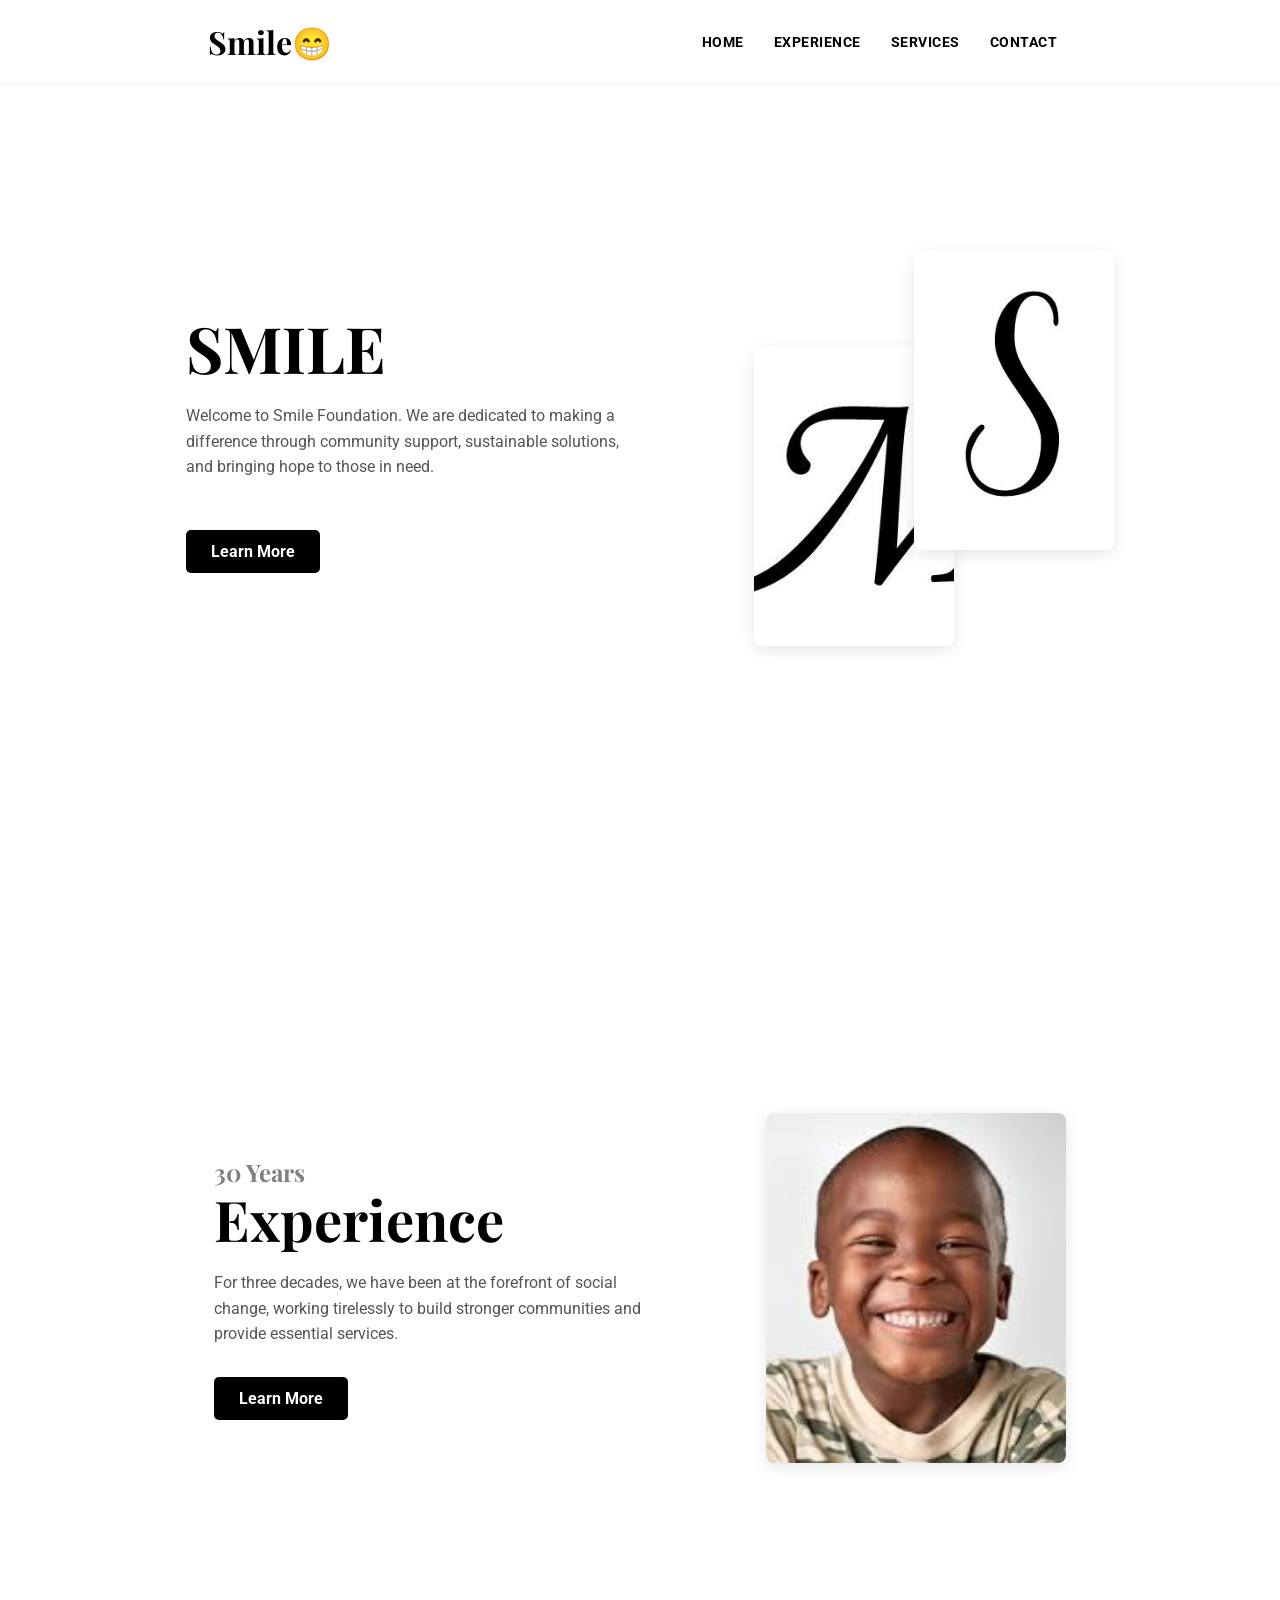
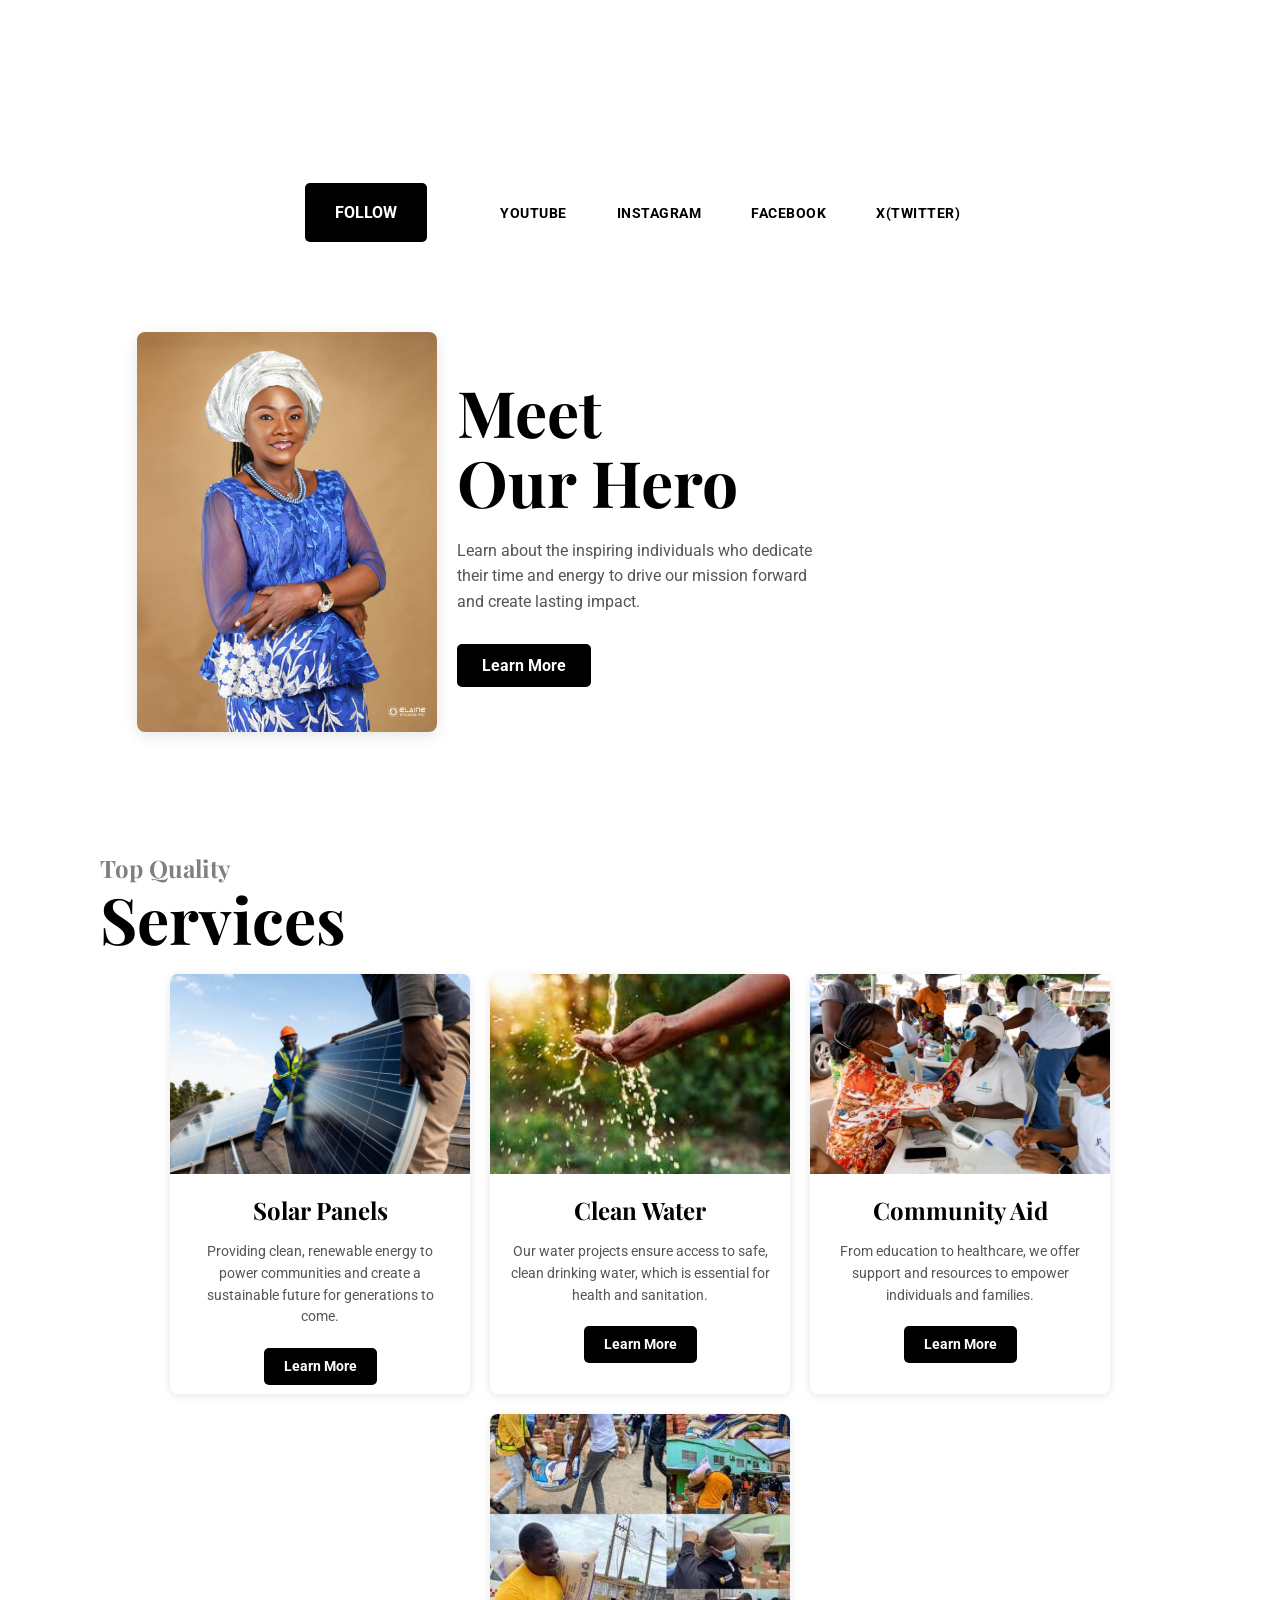
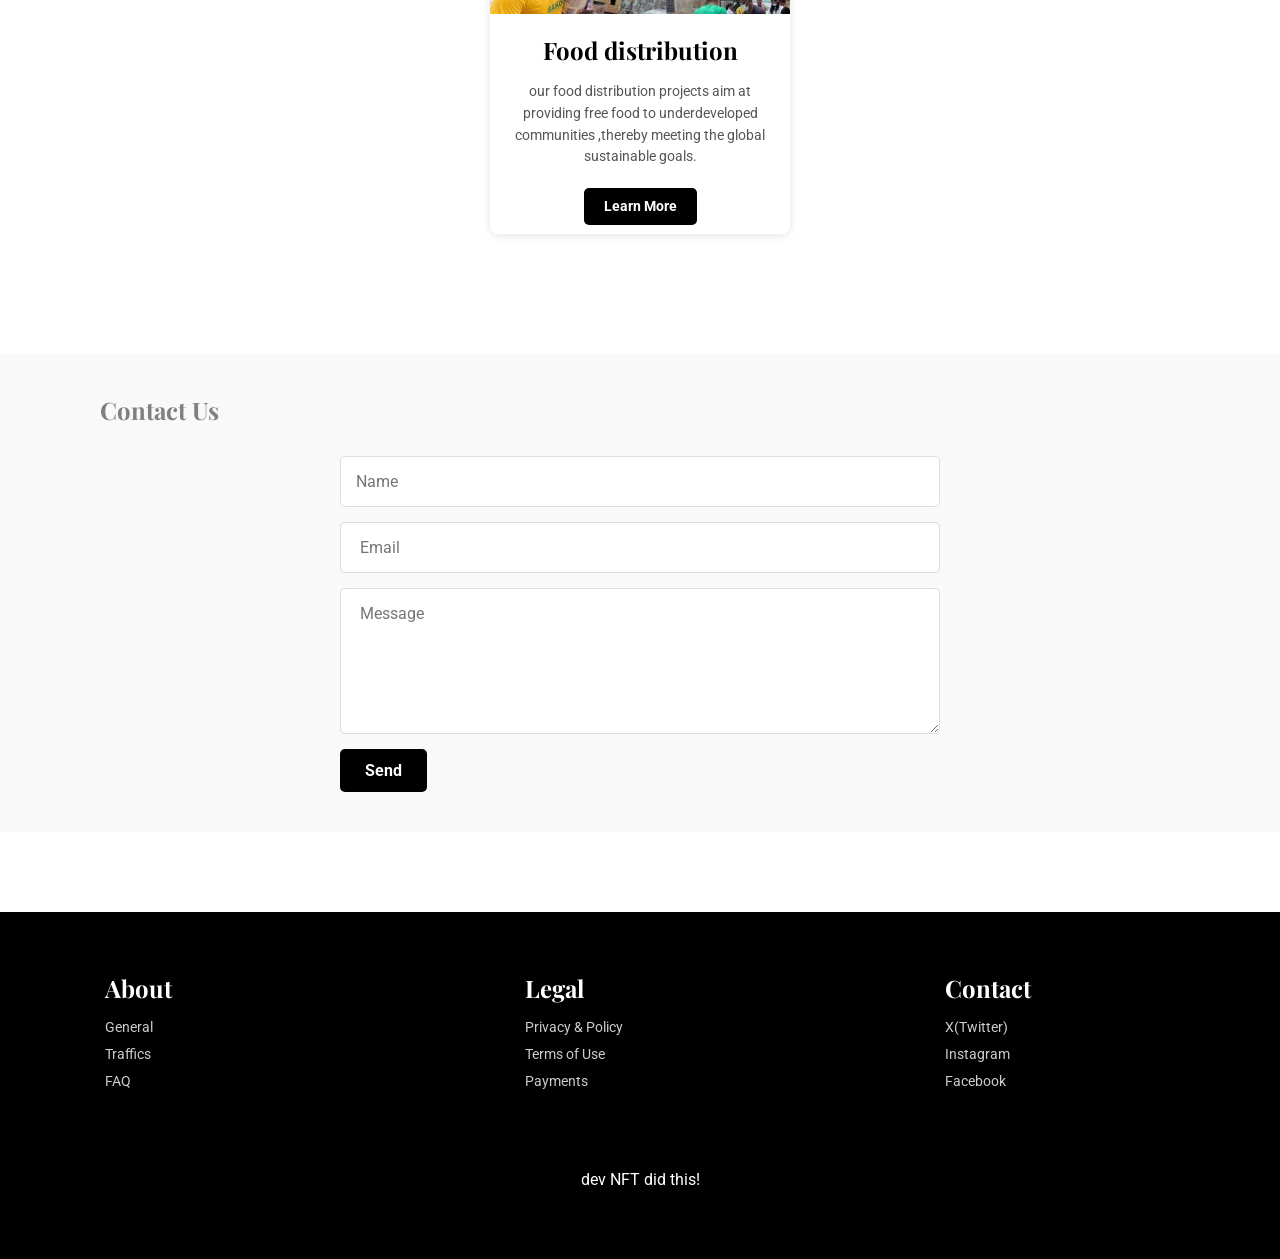
<file: index.html>
<!DOCTYPE html>
<html lang="en">

<head>
    <meta charset="UTF-8">
    <meta http-equiv="X-UA-Compatible" content="IE=edge">
    <meta name="viewport" content="width=device-width, initial-scale=1.0">
    <title>SMILE FOUNDATION</title>
   
    <link rel="preconnect" href="https://fonts.googleapis.com">
    <link rel="preconnect" href="https://fonts.gstatic.com" crossorigin>
    <link href="https://fonts.googleapis.com/css2?family=Playfair+Display:wght@700&family=Roboto:wght@400;700&display=swap"
        rel="stylesheet">
    

    <link rel="stylesheet" href ="SMILECSSV2.css">

</head>

<body>
    <!---Header starts HERE --->
    <header class="header">
        <nav class="nav">
            <h1 class="logo">Smile😁</h1>
            
       
            <ul class="nav-links" id="nav-links">
                <li><a href="#home">HOME</a></li>
                <li><a href="#experience">EXPERIENCE</a></li>
                <li><a href="#services">SERVICES</a></li>
                <li><a href="#contact">CONTACT</a></li>

            </ul>

         
            <div class="nav-toggle" id="nav-toggle">
                <span class="bar"></span>
                <span class="bar"></span>
                <span class="bar"></span>
            </div>
        </nav>
    </header>
    <main class ="maincontent">

    <!--Section one starts-->
    <section class="content" id="home">
        <section class="header_content">
            <h1 class="header_heading">
                SMILE
            </h1>

            <p class="header_subheadings">
                Welcome to Smile Foundation. We are dedicated to making a difference through community support, sustainable solutions, and bringing hope to those in need.
            </p>

            <div class="btn">
                <a href="" class="main_btn">Learn More</a>
            </div>
        </section>
        <section class="header_img-container">
        
            <img src="images/italics S.jpg" alt="Portrait 1" class="header_img img-one" />
            <img src="images/italics M.jpg" alt="Portrait 2" class="header_img img-two" />
        </section>
    </section>

    <!-- Experience section starts -->
    <section class="experience" id="experience">
        <section class="experience_content">
            <h2 class="gray-heading"> 30 Years</h2>
            <h1 class="header_heading experience-heading"> Experience</h1>
            <p class="header_subheadings experience_sub-heading">
                For three decades, we have been at the forefront of social change, working tirelessly to build stronger communities and provide essential services.
            </p>
            <section class="btn">
                <a href="" class="main_btn">Learn More</a>
            </section>
        </section>

        <div class="experience-img"></div>
    </section>
    <!-- Experience section ends -->

    <!-- Social Media section starts -->
    <section class="social-media">
        <ul class="sm-container">
            <div class="follow">FOLLOW</div>
            <li class="list-items"><a href="#">YOUTUBE</a></li>
            <li class="list-items"><a href="#">INSTAGRAM</a></li>
            <li class="list-items"><a href="#">FACEBOOK</a></li>
            <li class="list-items"><a href="#">X(TWITTER)</a></li>
        </ul>
    </section>
    <!-- Social Media section Ends -->

    <!-- Hero section starts -->
    <div class="hero-container">
        
        <div class="hero-img-container"></div>
        <div class="hero_content">
            <h1 class="header_heading hero_headings">
                Meet<br>
                Our Hero
            </h1>
            <p class="hero-sub-headings">
                Learn about the inspiring individuals who dedicate their time and energy to drive our mission forward and create lasting impact.
            </p>
            <div class="btn">
                <a href="" class="main_btn">Learn More</a>
            </div>
        </div>
    </div>
    <!-- Hero section ends -->

    <!-- services section starts -->
    <section class="services" id="services">
        <h2 class="gray-heading services_g-heading">Top Quality</h2>
        <h1 class="header_heading services-heading"> Services</h1>

        <section class="cards">
            <div class="card">
             
                <div class="card-img img-one"></div>
                <div class="card-content">
                    <h1 class="card-title">Solar Panels</h1>
                    <p class="card-info">
                        Providing clean, renewable energy to power communities and create a sustainable future for generations to come.
                    </p>
                    <a href="" class="main_btn card-btn"> Learn More</a>
                </div>
            </div>
            <div class="card">
           
                <div class="card-img img-two"></div>
                <div class="card-content">
                   
                    <h1 class="card-title">Clean Water</h1>
                    <p class="card-info">
                        Our water projects ensure access to safe, clean drinking water, which is essential for health and sanitation.
                    </p>
                    <a href="" class="main_btn card-btn"> Learn More</a>
                </div>
            </div>
            <div class="card">
             
                <div class="card-img img-three"></div>
                <div class="card-content">
                 
                    <h1 class="card-title">Community Aid</h1>
                    <p class="card-info">
                        From education to healthcare, we offer support and resources to empower individuals and families.
                    </p>
                    <a href="" class="main_btn card-btn"> Learn More</a>
                </div>
            </div>
            <div class="card">
             
                <div class="card-img img-four"></div>
                <div class="card-content">
                 
                    <h1 class="card-title">Food distribution</h1>
                    <p class="card-info">
                        our food distribution projects aim at providing free food to underdeveloped communities ,thereby meeting the global sustainable goals.
                    </p>
                    <a href="" class="main_btn card-btn"> Learn More</a>
                </div>
            </div>
        </section>
    </section>
    <!-- services section Ends -->

    <!-- Contact section starts-->
<section class="contact" id="contact">
        <h2 class="gray-heading services_g-heading">Contact Us</h2>
        <form class="contact-form" onsubmit="return false;">
            <input type="text" placeholder="Name" required>
            <input type="email" placeholder=" Email" required>
            <textarea placeholder=" Message" rows="6" required></textarea>
            <div class_name="btn">
                 <a href="#" class="main_btn">Send </a>
            </div>
        </form>
    </section>

    <!-- Contact section Ends -->

    <!-- Footer section starts -->
    <footer class="footer">
        <div class="footer_card">
            <h1 class="footer_card-title">About</h1>
            <div class="footer_card-info">General</div>
            <div class="footer_card-info">Traffics</div>
            <div class="footer_card-info">FAQ</div>
        </div>

        <div class="footer_card">
            <h1 class="footer_card-title">Legal</h1>
            <div class="footer_card-info">Privacy & Policy</div>
            <div class="footer_card-info">Terms of Use</div>
            <div class="footer_card-info">Payments</div>
        </div>

        <div class="footer_card">
            <h1 class="footer_card-title">Contact</h1>
            <div class="footer_card-info"> X(Twitter)</div>
            <div class="footer_card-info">Instagram</div>
            <div class="footer_card-info">Facebook</div>
        </div>
    <p class="developed-by">dev NFT did this!</p>
    </main>
    </footer>
    <!-- Footer section ends -->

   
    <script>
       
        const navToggle = document.getElementById('nav-toggle');
        const navLinks = document.getElementById('nav-links');

        // Add click event listener to the toggle button
        navToggle.addEventListener('click', () => { 
            navToggle.classList.toggle('active');
            navLinks.classList.toggle('active');
        });

       
        const allNavLinks = document.querySelectorAll('.nav-links li a');

        allNavLinks.forEach(link => {
            link.addEventListener('click', () => {
                navToggle.classList.remove('active');
                navLinks.classList.remove('active');
            });
        });
    </script>
</body>

</html>
</file>
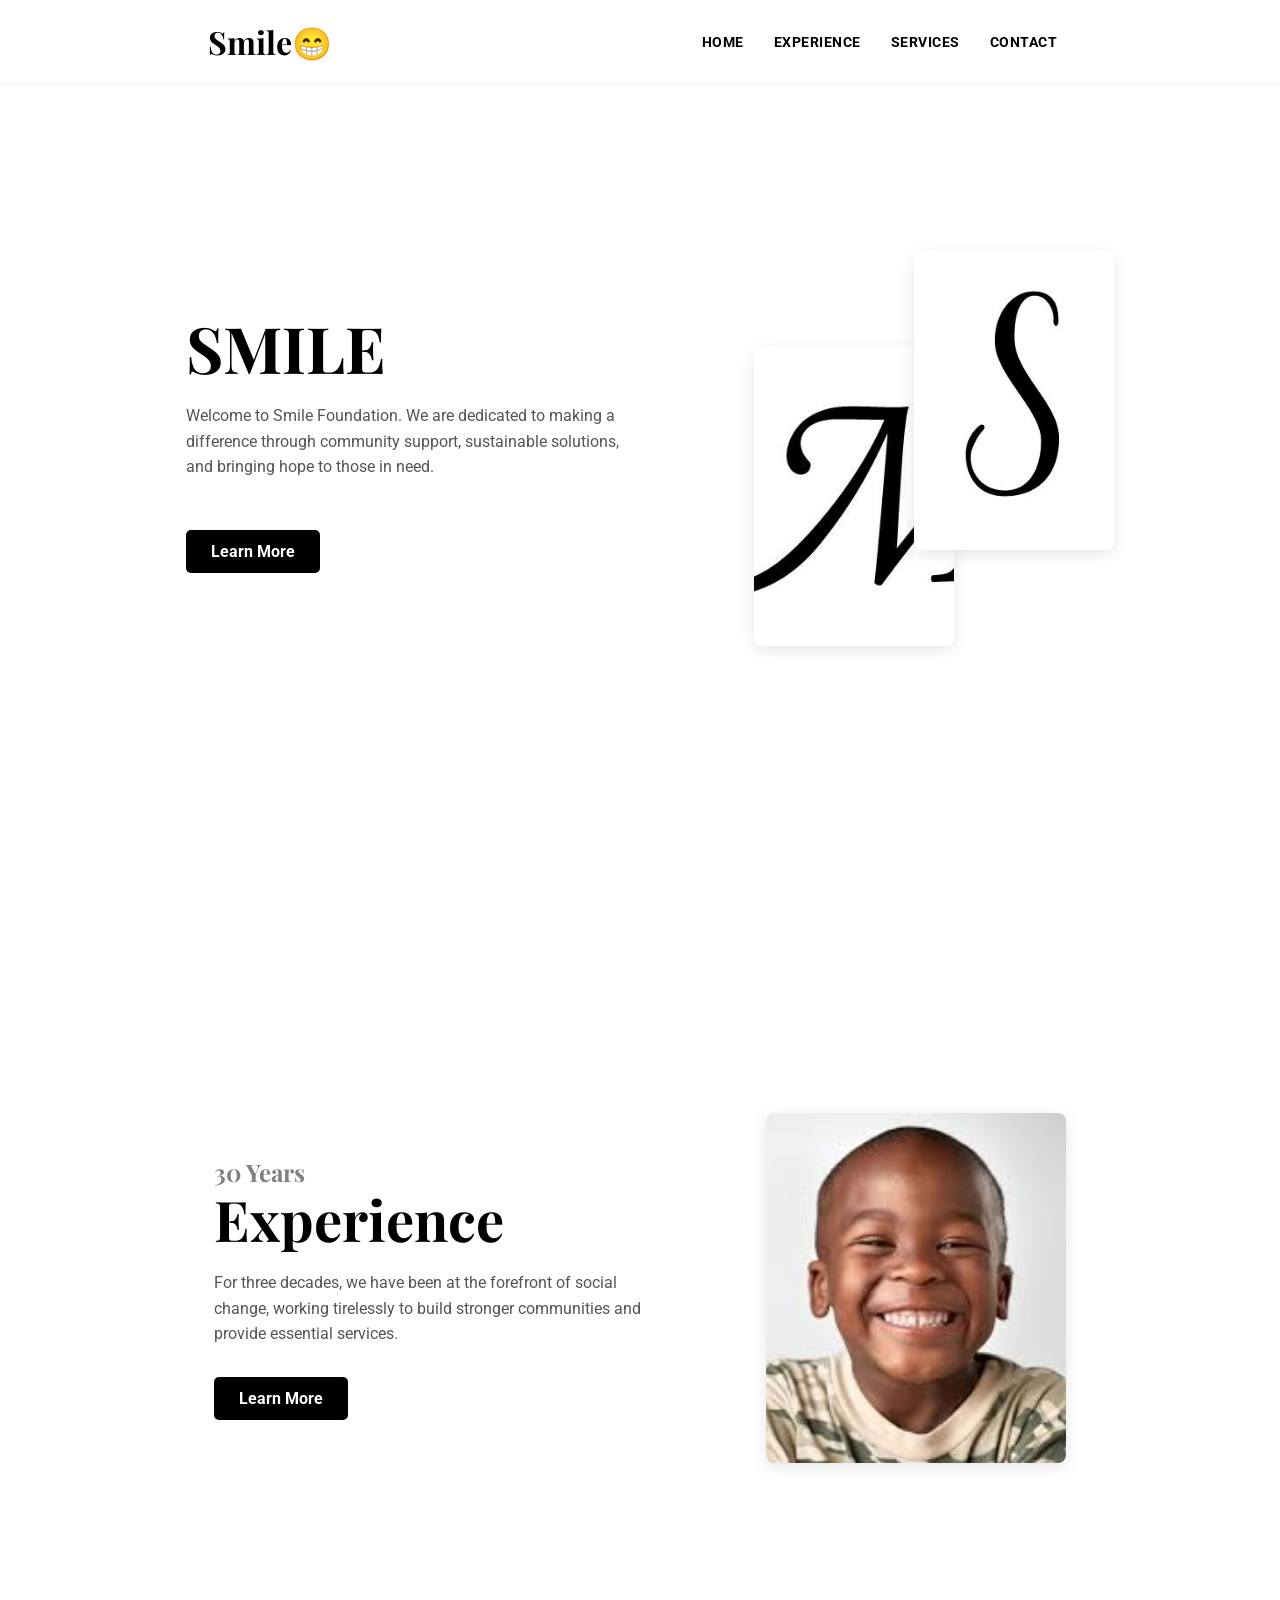
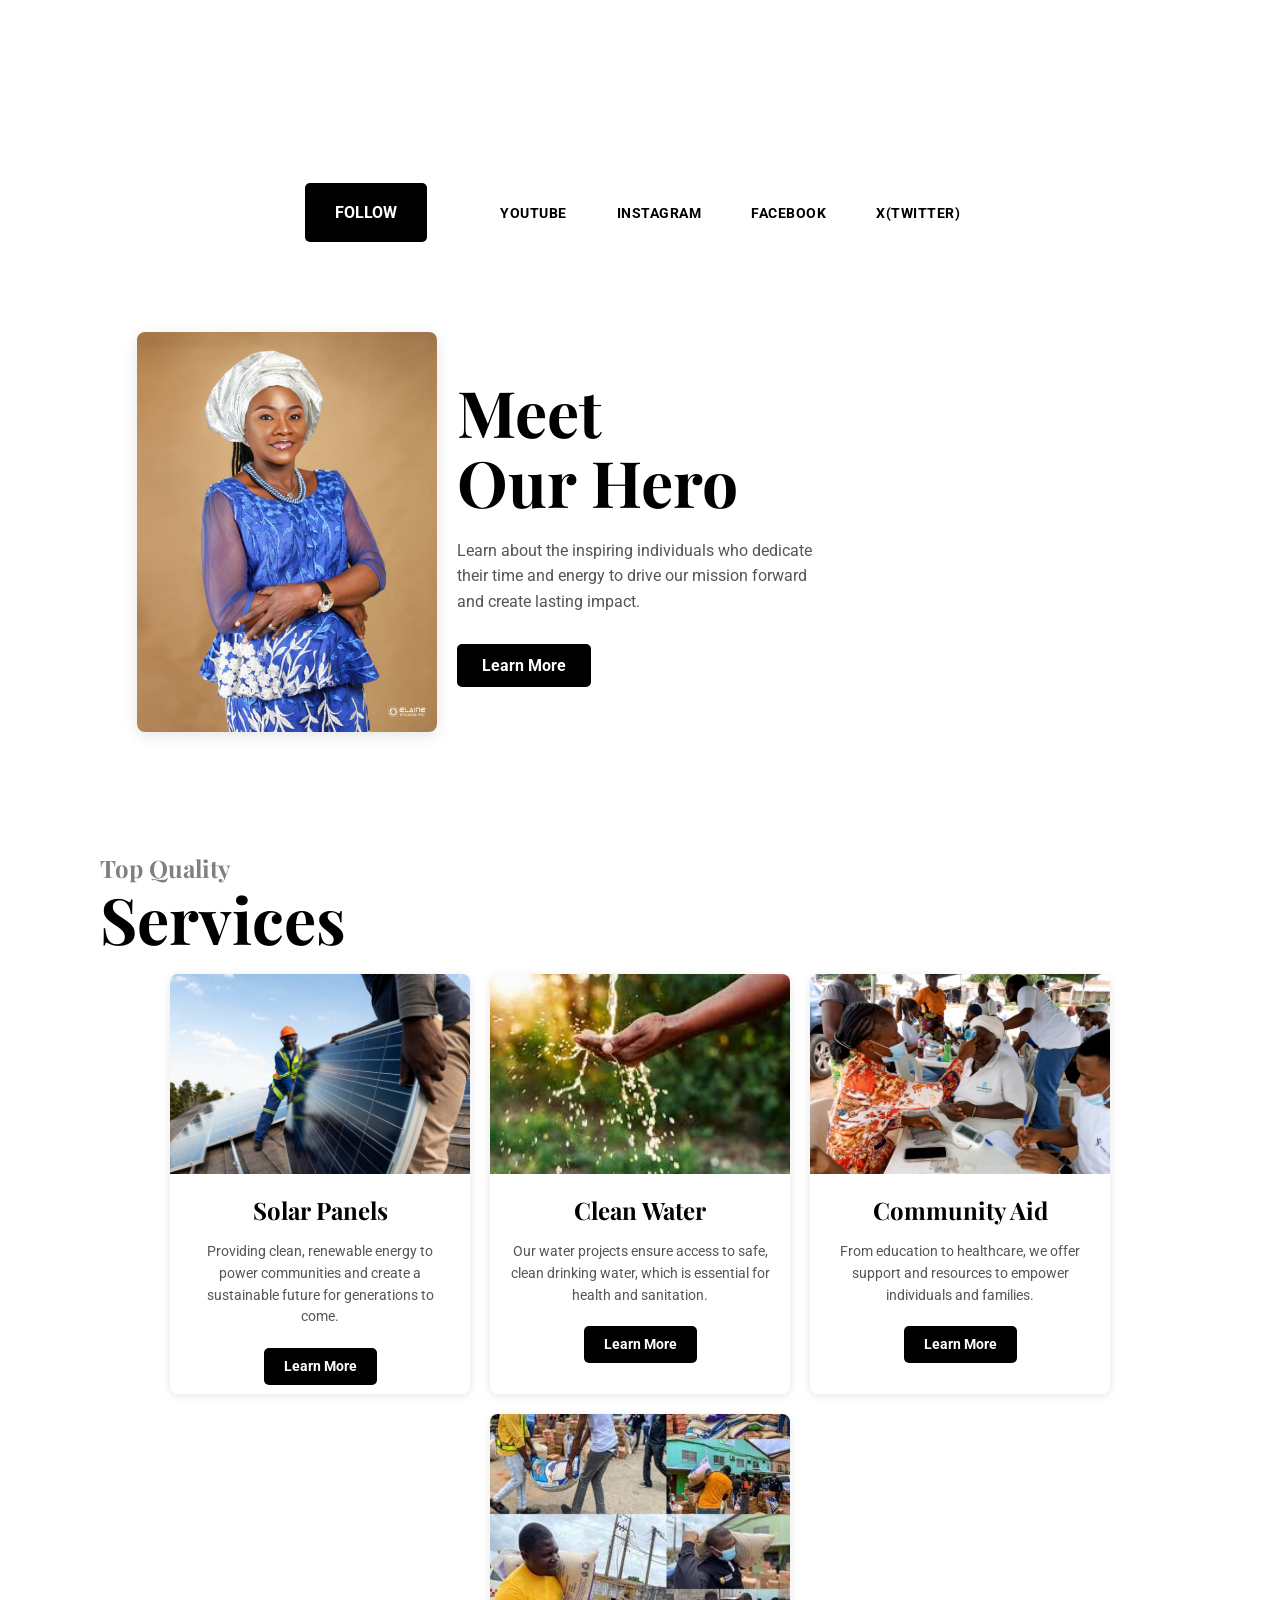
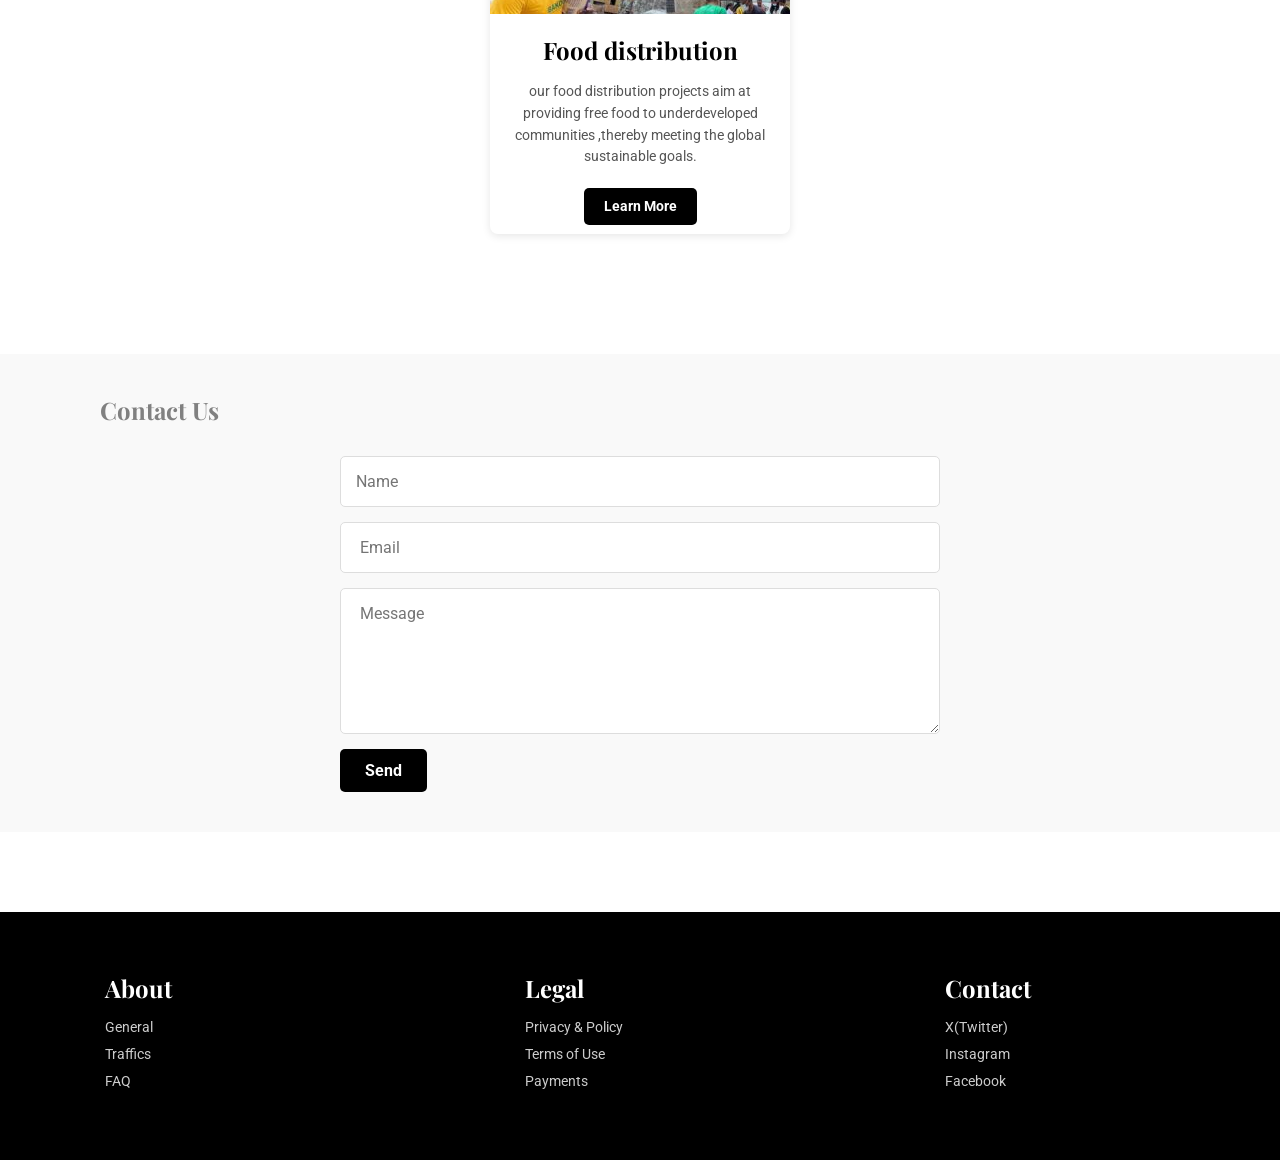
<file: SMILE FOUNDATIONV2.HTML>
<!DOCTYPE html>
<html lang="en">

<head>
    <meta charset="UTF-8">
    <meta http-equiv="X-UA-Compatible" content="IE=edge">
    <meta name="viewport" content="width=device-width, initial-scale=1.0">
    <title>SMILE FOUNDATION</title>
   
    <link rel="preconnect" href="https://fonts.googleapis.com">
    <link rel="preconnect" href="https://fonts.gstatic.com" crossorigin>
    <link href="https://fonts.googleapis.com/css2?family=Playfair+Display:wght@700&family=Roboto:wght@400;700&display=swap"
        rel="stylesheet">
    

    <link rel="stylesheet" href ="SMILECSSV2.css">

</head>

<body>
    <!---Header starts HERE --->
    <header class="header">
        <nav class="nav">
            <h1 class="logo">Smile😁</h1>
            
       
            <ul class="nav-links" id="nav-links">
                <li><a href="#home">HOME</a></li>
                <li><a href="#experience">EXPERIENCE</a></li>
                <li><a href="#services">SERVICES</a></li>
                <li><a href="#contact">CONTACT</a></li>

            </ul>

         
            <div class="nav-toggle" id="nav-toggle">
                <span class="bar"></span>
                <span class="bar"></span>
                <span class="bar"></span>
            </div>
        </nav>
    </header>
    <main class ="maincontent">

    <!--Section one starts-->
    <section class="content" id="home">
        <section class="header_content">
            <h1 class="header_heading">
                SMILE
            </h1>

            <p class="header_subheadings">
                Welcome to Smile Foundation. We are dedicated to making a difference through community support, sustainable solutions, and bringing hope to those in need.
            </p>

            <div class="btn">
                <a href="" class="main_btn">Learn More</a>
            </div>
        </section>
        <section class="header_img-container">
        
            <img src="images/italics S.jpg" alt="Portrait 1" class="header_img img-one" />
            <img src="images/italics M.jpg" alt="Portrait 2" class="header_img img-two" />
        </section>
    </section>

    <!-- Experience section starts -->
    <section class="experience" id="experience">
        <section class="experience_content">
            <h2 class="gray-heading"> 30 Years</h2>
            <h1 class="header_heading experience-heading"> Experience</h1>
            <p class="header_subheadings experience_sub-heading">
                For three decades, we have been at the forefront of social change, working tirelessly to build stronger communities and provide essential services.
            </p>
            <section class="btn">
                <a href="" class="main_btn">Learn More</a>
            </section>
        </section>

        <div class="experience-img"></div>
    </section>
    <!-- Experience section ends -->

    <!-- Social Media section starts -->
    <section class="social-media">
        <ul class="sm-container">
            <div class="follow">FOLLOW</div>
            <li class="list-items"><a href="#">YOUTUBE</a></li>
            <li class="list-items"><a href="#">INSTAGRAM</a></li>
            <li class="list-items"><a href="#">FACEBOOK</a></li>
            <li class="list-items"><a href="#">X(TWITTER)</a></li>
        </ul>
    </section>
    <!-- Social Media section Ends -->

    <!-- Hero section starts -->
    <div class="hero-container">
        
        <div class="hero-img-container"></div>
        <div class="hero_content">
            <h1 class="header_heading hero_headings">
                Meet<br>
                Our Hero
            </h1>
            <p class="hero-sub-headings">
                Learn about the inspiring individuals who dedicate their time and energy to drive our mission forward and create lasting impact.
            </p>
            <div class="btn">
                <a href="" class="main_btn">Learn More</a>
            </div>
        </div>
    </div>
    <!-- Hero section ends -->

    <!-- services section starts -->
    <section class="services" id="services">
        <h2 class="gray-heading services_g-heading">Top Quality</h2>
        <h1 class="header_heading services-heading"> Services</h1>

        <section class="cards">
            <div class="card">
             
                <div class="card-img img-one"></div>
                <div class="card-content">
                    <h1 class="card-title">Solar Panels</h1>
                    <p class="card-info">
                        Providing clean, renewable energy to power communities and create a sustainable future for generations to come.
                    </p>
                    <a href="" class="main_btn card-btn"> Learn More</a>
                </div>
            </div>
            <div class="card">
           
                <div class="card-img img-two"></div>
                <div class="card-content">
                   
                    <h1 class="card-title">Clean Water</h1>
                    <p class="card-info">
                        Our water projects ensure access to safe, clean drinking water, which is essential for health and sanitation.
                    </p>
                    <a href="" class="main_btn card-btn"> Learn More</a>
                </div>
            </div>
            <div class="card">
             
                <div class="card-img img-three"></div>
                <div class="card-content">
                 
                    <h1 class="card-title">Community Aid</h1>
                    <p class="card-info">
                        From education to healthcare, we offer support and resources to empower individuals and families.
                    </p>
                    <a href="" class="main_btn card-btn"> Learn More</a>
                </div>
            </div>
            <div class="card">
             
                <div class="card-img img-four"></div>
                <div class="card-content">
                 
                    <h1 class="card-title">Food distribution</h1>
                    <p class="card-info">
                        our food distribution projects aim at providing free food to underdeveloped communities ,thereby meeting the global sustainable goals.
                    </p>
                    <a href="" class="main_btn card-btn"> Learn More</a>
                </div>
            </div>
        </section>
    </section>
    <!-- services section Ends -->

    <!-- Contact section starts-->
<section class="contact" id="contact">
        <h2 class="gray-heading services_g-heading">Contact Us</h2>
        <form class="contact-form" onsubmit="return false;">
            <input type="text" placeholder="Name" required>
            <input type="email" placeholder=" Email" required>
            <textarea placeholder=" Message" rows="6" required></textarea>
            <div class_name="btn">
                 <a href="#" class="main_btn">Send </a>
            </div>
        </form>
    </section>

    <!-- Contact section Ends -->

    <!-- Footer section starts -->
    <footer class="footer">
        <div class="footer_card">
            <h1 class="footer_card-title">About</h1>
            <div class="footer_card-info">General</div>
            <div class="footer_card-info">Traffics</div>
            <div class="footer_card-info">FAQ</div>
        </div>

        <div class="footer_card">
            <h1 class="footer_card-title">Legal</h1>
            <div class="footer_card-info">Privacy & Policy</div>
            <div class="footer_card-info">Terms of Use</div>
            <div class="footer_card-info">Payments</div>
        </div>

        <div class="footer_card">
            <h1 class="footer_card-title">Contact</h1>
            <div class="footer_card-info"> X(Twitter)</div>
            <div class="footer_card-info">Instagram</div>
            <div class="footer_card-info">Facebook</div>
        </div>
    
    </main>
    </footer>
    <!-- Footer section ends -->

   
    <script>
       
        const navToggle = document.getElementById('nav-toggle');
        const navLinks = document.getElementById('nav-links');

        // Add click event listener to the toggle button
        navToggle.addEventListener('click', () => { 
            navToggle.classList.toggle('active');
            navLinks.classList.toggle('active');
        });

       
        const allNavLinks = document.querySelectorAll('.nav-links li a');

        allNavLinks.forEach(link => {
            link.addEventListener('click', () => {
                navToggle.classList.remove('active');
                navLinks.classList.remove('active');
            });
        });
    </script>
</body>

</html>
</file>
<file: SMILECSSV2.css>
:root {
    --main-color: black;
    --main-font: 'Playfair Display', serif;
    --secondary-font: 'Roboto', sans-serif;
}

* {
    padding: 0;
    margin: 0;
    box-sizing: border-box;
}

html {
    
    scroll-behavior: smooth;
}

body {
    
    font-family: var(--secondary-font);
}

/* --- Nav section starts --- */
.header {
    
    background: #fff;
    box-shadow: 0 2px 4px rgba(0, 0, 0, 0.05);
    position: sticky;
    top: 0;
    z-index: 100;
}

.nav {
    display: flex;
    justify-content: space-around;
    align-items: center;
    padding: 20px 30px; 
    position: relative;
}

.logo {
    font-family: var(--main-font);
    font-size: 2rem;
    color: var(--main-color);
}

.nav-links {
    display: flex;
    align-items: center;
}

ul li {
    list-style: none;
    display: inline;
}

ul li a {
    text-decoration: none;
    margin: 0 15px; 
    color: black;
    font-family: var(--secondary-font);
    font-weight: 700;
    text-transform: uppercase;
    font-size: 0.9rem;
    letter-spacing: 0.5px;
    transition: color 0.3s ease;
}

ul li a:hover {
    color: #555;
}

/* --- Nav Toggle Button (Hamburger) --- */
.nav-toggle {
    display: none; 
    flex-direction: column;
    justify-content: space-around;
    width: 30px;
    height: 25px;
    cursor: pointer;
}

.nav-toggle .bar {
    width: 100%;
    height: 3px;
    background-color: var(--main-color);
    border-radius: 2px;
    transition: all 0.3s ease;
}

.maincontent{
    flex-grow: 1;
}

/* --- Nav End --- */

/* --- Section one starts --- */
.content {
    display: flex;
    flex-wrap: wrap;
    justify-content: center;
    align-items: center;
    min-height: 80vh; 
    padding: 40px 20px;
}

.header_content {
    display: flex;
    flex-direction: column; 
    justify-content: center;
    flex-basis: 40%; 
    min-width: 300px; 
    margin: 20px;
}

.header_heading {
    font-size: 4rem;
    font-family: var(--main-font);
    line-height: 1.1;
}


.header_subheadings {
    width: 90%; 
    max-width: 500px;
    font-family: var(--secondary-font);
    color: #555; 
    margin: 20px 0;
    line-height: 1.6;
}

.header_img-container {
    flex-basis: 30%;
    min-width: 300px;
    height: 50vh;
    position: relative;
    margin: 20px;
}

.header_img {
    width: 200px;
    height: 300px;
    object-fit: cover; 
    border-radius: 8px;
    box-shadow: 0 4px 15px rgba(0, 0, 0, 0.1);
}

.img-one {
    position: absolute;
    left: 12rem;
    top: 2rem;
    z-index: 2;
}

.img-two {
    position: absolute;
    left: 2rem;
    top: 8rem;
    z-index: 1;
}

.main_btn {
    padding: 12px 25px; 
    text-decoration: none;
    background: var(--main-color);
    color: white;
    font-family: var(--secondary-font);
    font-weight: 700;
    border-radius: 5px;
    transition: background-color 0.3s ease, transform 0.3s ease;
    display: inline-block; 
}

.main_btn:hover {
    background-color: #333;
    transform: translateY(-2px);
}

/* --- Section one ends --- */

/* --- Experience section starts --- */
.experience {
    min-height: 90vh;
    padding: 40px 0; 
    margin-left: 0; 
    display: flex;
    flex-wrap: wrap;
    justify-content: center;
    align-items: center;
    margin-top: 5rem; 
}

.experience_content {
     flex-basis: 40%;
     min-width: 300px;
     margin: 20px;
}

.experience-img {
    
    background: url("images/smiling kids.jpeg");
    background-size: cover;
    background-position: center;
    width: 300px;
    height: 350px;
    margin: 20px; 
    border-radius: 8px;
    box-shadow: 0 4px 15px rgba(0, 0, 0, 0.1);
}

.gray-heading {
    color: grey;
    font-family: var(--main-font);
    font-size: 1.5rem;
}

.experience-heading {
    font-size: 3.5rem; 
}

.experience_sub-heading { 
     width: 90%;
     max-width: 500px;
     font-family: var(--secondary-font);
     color: #555;
     margin: 20px 0;
     line-height: 1.6;
}

.btn {
    margin-top: 30px;
}

/* --- Experience ends --- */

/* --- SOCIAL MEDIA STARTS --- */
.social-media {
    margin: 5rem 0; 
    padding: 0 20px;
}

.sm-container {
    display: flex;
    flex-wrap: wrap;
    justify-content: center;
    align-items: center;
    text-align: center;
    margin-top: 5rem; 
}

.follow {
    padding: 20px 30px;
    background-color: var(--main-color);
    color: white;
    font-family: var(--secondary-font);
    font-weight: bold;
    margin: 10px 3rem 10px 10px; 
    text-align: center;
    border-radius: 5px;
}

.list-items {
    display: inline-block; 
    margin: 10px;
}

.list-items a {
    font-weight: 700;
}

/* --- SOCIAL MEDIA EndS --- */

/* --- Hero section starts --- */
.hero { 
    min-height: 90vh; 
    display: flex;
    justify-content: center;
    align-items: center;
    padding: 40px 20px;
}

.hero-container {
    width: 80%; 
    max-width: 1200px; 
    display: flex;
    flex-wrap: wrap;
    justify-content: center;
    align-items: center;
}

.hero-img-container {

    background: url("images/2K0A9442\ MRS\ OKPARA\ 50TH.jpg");
    background-size: cover;
    background-position: top;
    display: flex;
    justify-content: center;
    align-items: center;
    width: 300px;
    height: 400px;
    border-radius: 8px;
    box-shadow: 0 4px 15px rgba(0, 0, 0, 0.1);

}

.hero-sub-headings { 
    width: 90%;
    max-width: 400px;
    font-family: var(--secondary-font);
    color: #555;
    margin: 20px 0;
    line-height: 1.6;
}

.hero_content {
    margin: 20px; 
    flex-basis: 40%;
    min-width: 300px;
}

.hero_headings {
     line-height: 1.1;
}

/* --- Hero section ends --- */

/* --- Services section starts --- */
.services {
    margin-top: 5rem;
    padding: 40px 20px;
}

.services_g-heading {
    margin-left: 5rem;
}

.services-heading {
    margin-left: 5rem;
    margin-bottom: 20px;
}

.cards {
    display: flex;
    flex-wrap: wrap;
    justify-content: center;
    align-items: center;
    gap: 20px; 
}

.card {
    width: 300px;
   height:420px;
    position: relative;
    
    box-shadow: 0 2px 8px rgba(0, 0, 0, 0.1);
    margin: 0; 
    border-radius: 8px;
    overflow: hidden; 
    transition: transform 0.3s ease, box-shadow 0.3s ease;
}

.card:hover {
    transform: translateY(-5px);
    box-shadow: 0 4px 12px rgba(0, 0, 0, 0.15);
}

.card-img {
    width: 100%;
    height: 200px;
    position: absolute;
    top: 0;
    left: 0;
    background-size: cover;
    background-position: center; 
}


.card-img.img-one {
    background-image: url("images/solarpanel.jpg");
}

.card-img.img-two {
    background-image: url("images/ngo.jpeg");
}

.card-img.img-three {
    background-image: url("images/community aid.jpg");
}
.card-img.img-four {
    background-image: url( "images/food distribution.jpg");
}

.card-content {
    transform: translateY(200px);
    text-align: center;
    padding: 20px; 
    margin: 0; 
  
    display: flex;
    flex-direction: column;
    justify-content: center;
    align-items: center;
}

.card-title {
    font-family: var(--main-font); 
    font-weight: 700;
    font-size: 1.5rem;
    margin-bottom: 15px;
    color: black;
}

.card-info {
    font-family: var(--secondary-font);
    text-align: center;
    color: #555; 
    margin: 0 0 20px 0; 
    font-size: 0.9rem;
    line-height: 1.5;
}

.card-btn {
    font-size: 0.9rem;
    padding: 10px 20px;
}

/* --- Services section Ends --- */

/*-- Contact section starts ---*/

.contact {
    margin-top: 5rem;
    padding: 40px 20px;
    background-color: #f9f9f9; 
}
.contact-heading {
    text-align: center;
    margin-left: 0; 
}

.contact-form {
    display: flex;
    flex-direction: column;
    max-width: 600px;
    margin: 30px auto 0;
    gap: 15px;
}

.contact-form input,
.contact-form textarea {
    width: 100%;
    padding: 15px;
    font-family: var(--secondary-font);
    font-size: 1rem;
    border: 1px solid #ddd;
    border-radius: 5px;
}

.contact-form .btn {
    margin-top: 10px;
    text-align: center;
}

/* --- Contact section ends --- */
/* --- Footer section starts --- */
.footer {
    background: var(--main-color);
    display: flex;
    flex-wrap: wrap; 
    justify-content: space-around;
    align-items: flex-start;
    text-align: left; 
    color: white;
    padding: 50px 20px;
    box-sizing: border-box;
    width: 100%;
    margin-top: 5rem; 
    gap: 20px; 
}

.footer_card {
    padding: 10px;
    flex: 1;
    min-width: 200px; 
    max-width: 250px;
}

.footer_card-title {
    font-family: var(--main-font);
    font-size: 1.5rem;
    margin-bottom: 15px;
}

.footer_card-info {
    font-family: var(--secondary-font);
    font-size: 0.9rem;
    color: #ccc;
    margin-bottom: 10px;
    transition: color 0.3s ease;
    cursor: pointer;
}

.footer_card-info:hover {
    color: #fff;
}
.developed-by{
color: white;
  text-align: center;


  width: 100%;        
  flex-basis: 100%;   
   padding: 20px 0;   
  margin-top: 20px;  
  
}

/* --- Footer section ends --- */


/* --- Responsiveness --- */

/* Navigation Breakpoint */
@media only screen and (max-width: 1024px) {
    .header_img-container {
        display: none;
        }
}


@media only screen and (max-width: 768px) {
    .nav-links {
    
        position: absolute;
        top: 100%; 
        left: 0;
        width: 100%;
        background-color: white;
        box-shadow: 0 4px 6px rgba(0, 0, 0, 0.1);
        
        flex-direction: column;
        align-items: center;
        
        
        max-height: 0;
        overflow: hidden;
        transition: max-height 0.5s ease-out;
    }

    .nav-links.active {
        
        max-height: 300px; 
        padding: 10px 0;
    }

    ul li {
        display: block; 
        width: 100%;
        text-align: center;
    }

    ul li a {
        display: block; 
        padding: 15px 0;
        margin: 0;
        border-bottom: 1px solid #f0f0f0;
    }
    
    ul li:last-child a {
        border-bottom: none;
    }

    .nav-toggle {
        display: flex; /* Show the hamburger menu */
    }

    /* Animate hamburger to 'X' */
    .nav-toggle.active .bar:nth-child(2) {
        opacity: 0;
    }
    .nav-toggle.active .bar:nth-child(1) {
        transform: translateY(8px) rotate(45deg);
    }
    .nav-toggle.active .bar:nth-child(3) {
        transform: translateY(-8px) rotate(-45deg);
    }

    .header_content {
        align-items: center;
        text-align: center;
        width: 90%; 
        flex-basis: auto; 
        margin: 0 auto; 
    }

    .header_heading {
        font-size: 3rem; 
    }

    .header_img-container {
        display: none; 
    }
    
    .services_g-heading,
    .services-heading {
        margin-left: 1rem; 
        text-align: center;
    }
    
    .contact-heading {
        margin-left: 0;
    }

    .experience {
        height: auto; 
        min-height: 50vh;
        margin: 0 auto;
        text-align: center;
        padding: 40px 20px;
    }
    
    .experience_content {
        margin-left: 0;
        width: 90%; 
        flex-basis: auto; 
        
    }

    .experience-heading {
        font-size: 3rem;
    }

    .experience_sub-heading { 
        text-align: center;
        margin: 20px auto;
    }
    
    .experience-img {
        margin: 20px auto;
    }

    .btn-container {
        margin-top: 30px;
        margin-bottom: 3.5rem;
    }
    
    .hero_content {
        margin-left: 0;
        text-align: center;
        width: 90%;
        flex-basis: auto; 
        margin: 0 auto; 
    }
    
.hero-img-container {

        margin: 0 auto 2rem auto; 

}


    .hero-sub-headings {

        margin: 20px auto;
    }

    .sm-container {
        flex-direction: column;
    }
    .footer{
       flex-direction: column;
        align-items: center;
        padding: 8px 6px; 
        font-size: 11px;  
        gap: 0; 
    }
    .footer_card {
        text-align: center;
        min-width: 100%; 
        margin-bottom: 20px;
    }
    .footer_card-title {
        font-size: 1.1rem;  
        margin-bottom: 10px;
    }
    .footer_card-info {
        font-size: 0.85rem; 
        margin-bottom: 6px;
    }
}
</file>
